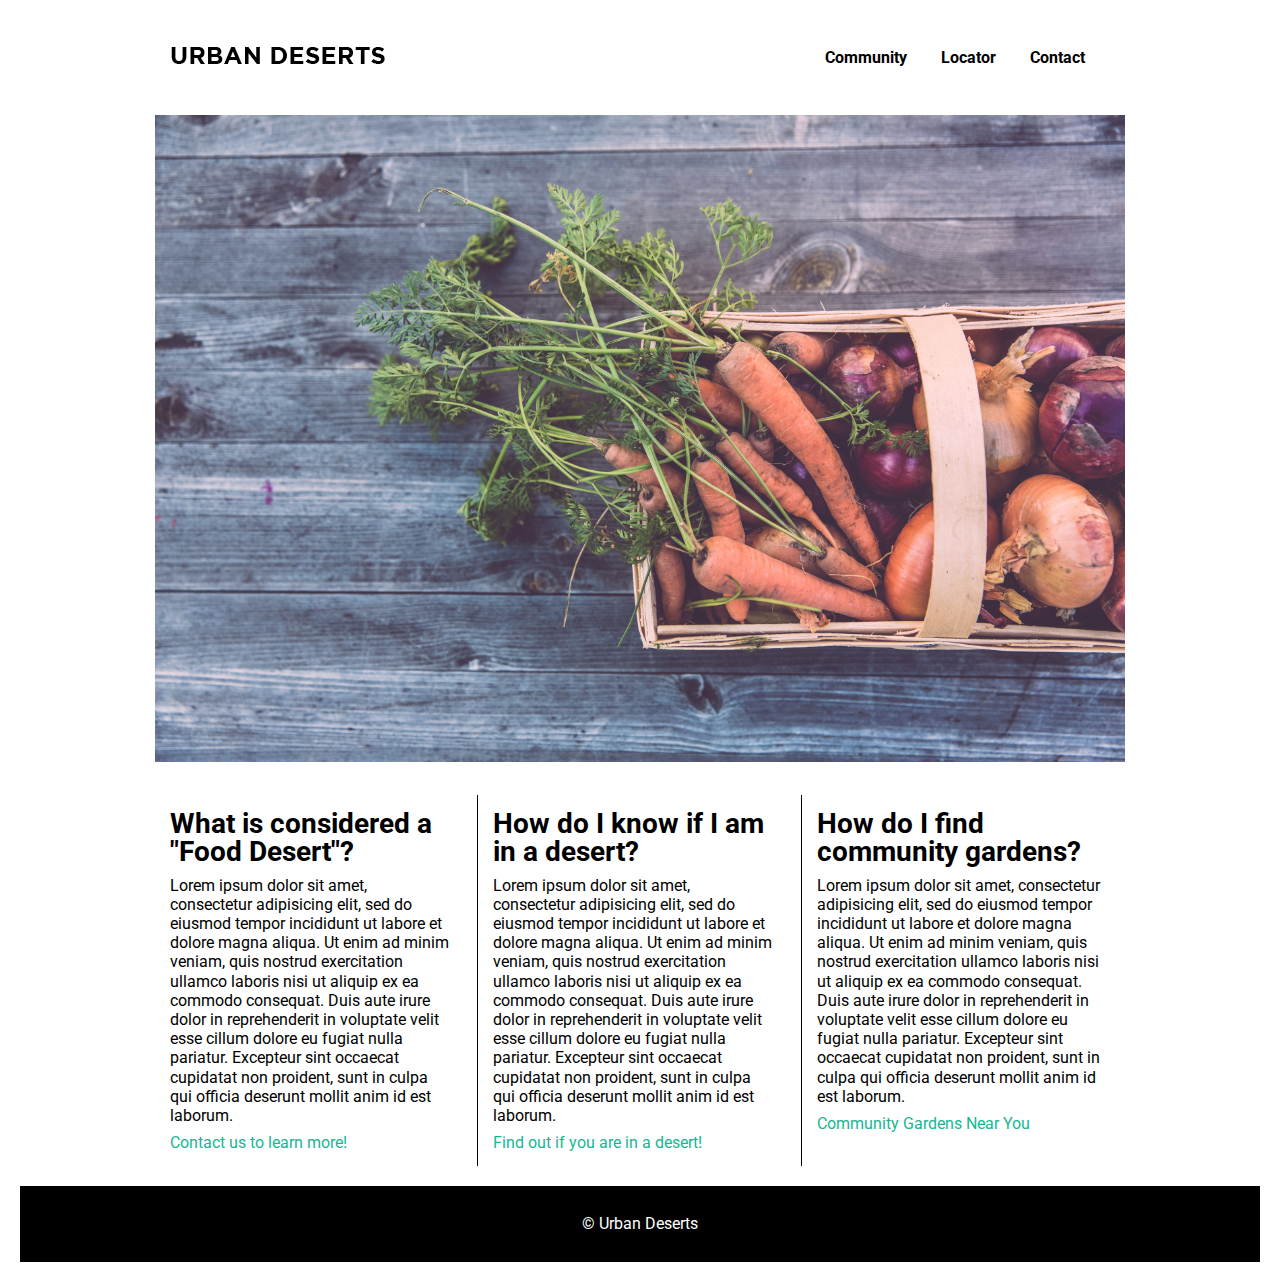
<file: index.html>
<!DOCTYPE html>
<html>
  <head>
    <meta charset="utf-8">
    <title>Food Deserts | Are You In A Food Desert?</title>
    <link rel="stylesheet" href="css/reset.css">
    <link rel="stylesheet" href="css/main.css">
    <link href="https://fonts.googleapis.com/css?family=Roboto:400,400i,700,700i" rel="stylesheet">
  </head>
  <body>
    <div class="container">
    <nav>
      <a href="index.html"><img src="img/logo.png"></a>
      <ul class="nav">
        <li><a href="community/index.html">Community</a></li>
        <li><a href="locator/index.html">Locator</a></li>
        <li><a href="#">Contact</a></li>
      </ul>
    </nav>

    <div class="main-image">
      <img src="img/home-image.png">
    </div>


    <div class="row">
          <div class="col-home">
          <h2>What is considered a "Food Desert"?</h2>
          <p>Lorem ipsum dolor sit amet, consectetur adipisicing elit, sed do eiusmod tempor incididunt ut labore et dolore magna aliqua. Ut enim ad minim veniam, quis nostrud exercitation ullamco laboris nisi ut aliquip ex ea commodo consequat. Duis aute irure dolor in reprehenderit in voluptate velit esse cillum dolore eu fugiat nulla pariatur. Excepteur sint occaecat cupidatat non proident, sunt in culpa qui officia deserunt mollit anim id est laborum.</p>
          <a href="#">Contact us to learn more!</a>
          </div>

          <hr class="line-home">

          <div class="col-home">
          <h2>How do I know if I am in a desert?</h2>
          <p>Lorem ipsum dolor sit amet, consectetur adipisicing elit, sed do eiusmod tempor incididunt ut labore et dolore magna aliqua. Ut enim ad minim veniam, quis nostrud exercitation ullamco laboris nisi ut aliquip ex ea commodo consequat. Duis aute irure dolor in reprehenderit in voluptate velit esse cillum dolore eu fugiat nulla pariatur. Excepteur sint occaecat cupidatat non proident, sunt in culpa qui officia deserunt mollit anim id est laborum.</p>
          <a href="locator/index.html">Find out if you are in a desert!</a>
          </div>

          <hr class="line-home">

          <div class="col-home">
          <h2>How do I find community gardens?</h2>
          <p>Lorem ipsum dolor sit amet, consectetur adipisicing elit, sed do eiusmod tempor incididunt ut labore et dolore magna aliqua. Ut enim ad minim veniam, quis nostrud exercitation ullamco laboris nisi ut aliquip ex ea commodo consequat. Duis aute irure dolor in reprehenderit in voluptate velit esse cillum dolore eu fugiat nulla pariatur. Excepteur sint occaecat cupidatat non proident, sunt in culpa qui officia deserunt mollit anim id est laborum.</p>
          <a href="community/index.html">Community Gardens Near You</a>
          </div>
      </div>
    </div>

  <footer>
    <h3>&copy; Urban Deserts</h3>
  </footer>
    <script src="js/main.js" charset="utf-8"></script>
  </body>
</html>
</file>
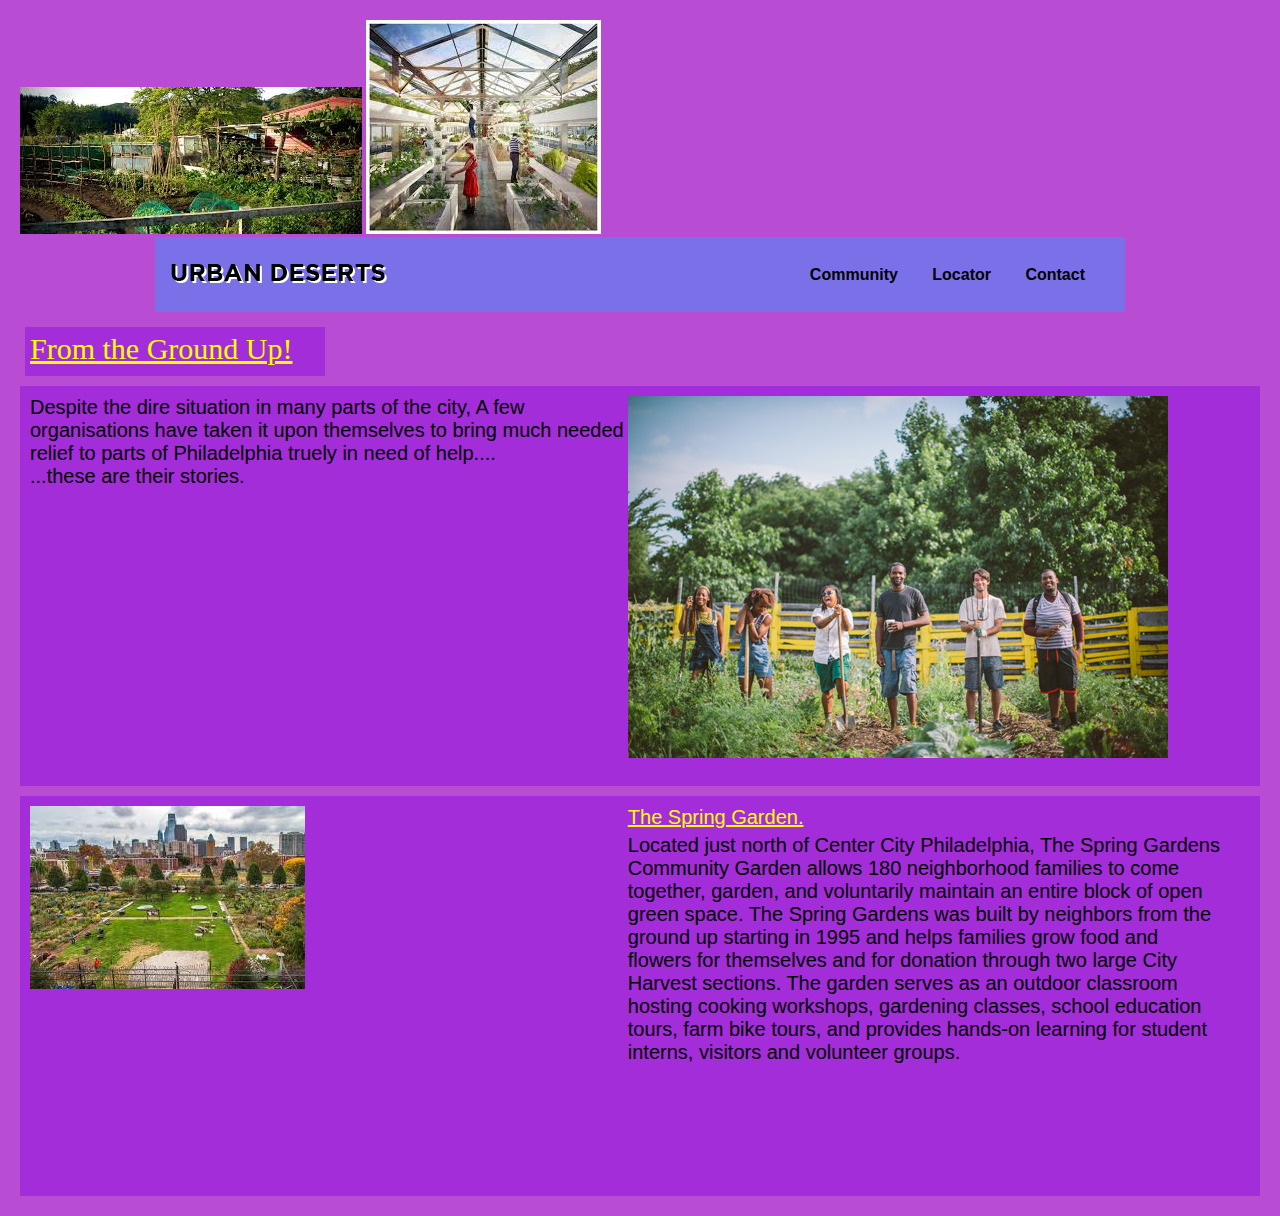
<file: community/index.html>
<!DOCTYPE html>
<html>
  <head>
    <meta charset="utf-8">
    <link rel="stylesheet" href="../css/reset.css">
    <link rel="stylesheet" href="../css/main.css">
    <link rel="stylesheet" href="../css/rikki.css">

    <title> Garden Communities </title>
  </head>
  <body>

      <img src="../img/banner.jpg" alt="">
      <img src="../img/skylight.jpg" alt="">

    <nav>
      <a href="index.html"><img src="../img/logo.png"></a>
      <ul class="nav">
        <li><a href="community/index.html">Community</a></li>
        <li><a href="locator/index.html">Locator</a></li>
        <li><a href="#">Contact</a></li>
      </ul>
    </nav>

    <div class="content">
        <h1> <u> From the Ground Up!</u> </h1>
      </div>

   <div class="row">

     <div class="colomn">
       <p > Despite the dire situation in many parts of the city, A few organisations have taken it upon themselves to bring much needed relief to parts of Philadelphia truely in need of help....</p>
       <p></p>
       <p></p>
       <p> ...these are their stories.</p>
       </div>

       <div class="colomn">
         <img src="../img/urban-creators.jpg" alt="" >
       </div>

   </div>

   <div class="row">

     <div class="colomn">
        <img src="../img/spring-gardens.jpg" alt="" >
       </div>

       <div class="colomn">
         <h1> <u>The Spring Garden.</u> </h1>
         <p>Located just north of Center City Philadelphia, The Spring Gardens Community Garden allows 180 neighborhood families to come together, garden, and voluntarily maintain an entire block of open green space.

           The Spring Gardens was built by neighbors from the ground up starting in 1995 and helps families grow food and flowers for themselves and for donation through two large City Harvest sections. The garden serves as an outdoor classroom hosting cooking workshops, gardening classes, school education tours, farm bike tours, and provides hands-on learning for student interns, visitors and volunteer groups.</p>
         <p></p>
         <p></p>
       </div>

   </div>



  </body>
</html>
</file>
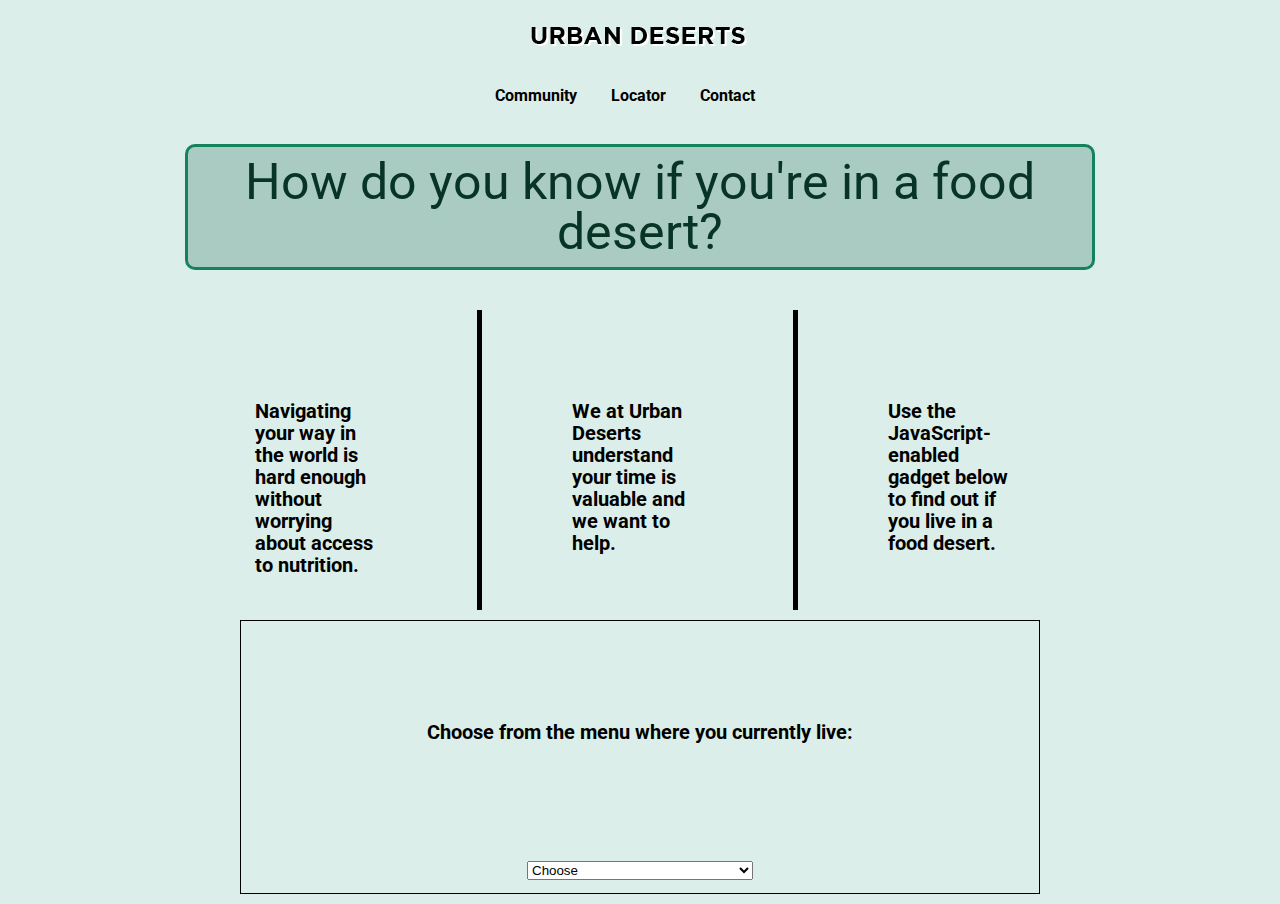
<file: locator/index.html>
<!DOCTYPE html>
<html>
  <head>
    <meta charset="utf-8">
    <title>Locating Yourself Amid Local Food Deserts</title>
    <link rel="stylesheet" href="../css/reset.css">
    <link rel="stylesheet" href="../css/locator.css">
    <link href="https://fonts.googleapis.com/css?family=Roboto:400,400i,700,700i" rel="stylesheet">
  </head>
  <body>
    <nav>
      <a href="../index.html"><img src="../img/logo.png"></a>
      <ul class="nav">
        <li><a href="../community/index.html">Community</a></li>
        <li><a href="../locator/index.html">Locator</a></li>
        <li><a href="#">Contact</a></li>
      </ul>
    </nav>

    <div class="container">

      <h1>How do you know if you're in a food desert?</h1>
      <div class="row">
          <div class="col"><p>Navigating your way in the world is hard enough without worrying about access to nutrition.</p></div>
          <div class="col"><p>We at Urban Deserts understand your time is valuable and we want to help.</p></div>
          <div class="col"><p>Use the JavaScript-enabled gadget below to find out if you live in a food desert.</p></div>
      </div>

    </div>

    <div class="container">


      <div class="row">
        <div class="locator">
          <p>Choose from the menu where you currently live:</p>
          <form>
            <select id="loc-select">
              <option value="Choose" width=50>Choose</option>
              <option value="Camden" width=50>Camden, NJ</option>
              <option value="Sahara" width=50>The Sahara</option>
              <option value="Margaritaville" width=50>Margaritaville</option>
              <option value="banner" width=50>Greensgrow Farms</option>
              <option value="Apocalypse" width=50>A Post-Nuclear Apocalyptic Future</option>
            </select>
          </form>
            <div id="loc-output"></div>

            </div>
          </div>
        </div>
      </div>

    </div>

    <script src="../js/main.js" charset="utf-8"></script>
  </body>
</html>
</file>
<file: css/main.css>
* {
  box-sizing: border-box;
}

body {
  font-family: 'Roboto', sans-serif;
  font-size: 16px;
  margin: 10px;
  padding: 10px;
}

.container {
  max-width: 970px;
  margin: 0 auto;
}

nav {
  max-width: 600px;
  margin: 0 auto;
  text-align: center;
}

nav img {
  width: 250px;
  height: 75px;
  transition: all .5s;
}

nav img:hover {
  opacity: .5;
}

nav a {
  color: #000000;
  text-decoration: none;
  transition: all .2s;
}

nav a:hover{
  color: #16b793;
  text-decoration: underline;
}

ul.nav {
  list-style: none;
  padding: 10px;
  font-weight: bold;
}

ul.nav li {
  display: inline;
  margin-right: 30px;
}

.main-image img {
  width: 100%;
  margin-top: 20px;
}

.row {
  overflow: auto;
}

.col-home {
  width: 100%;
  margin-top: 30px;
}

.col-home h2 {
  font-size: 1.75em;
  font-weight: bold;
}

.col-home p {
  margin-top: 10px;
  font-size: 1em;
  line-height: 1.2em;
}

.col-home a {
  color: #16b793;
  text-decoration: none;
  display: inline-block;
  margin-top: 10px;
  transition: all .2s;
}

.col-home a:hover{
  font-weight: bold;
  text-decoration: underline;
}

hr.line-home {
  margin-top: 30px;
}

footer {
  background-color: #000000;
  color: #ffffff;
  text-align: center;
  padding: 30px;
  margin-top: 20px;
}

@media all and (min-width: 600px){
  nav {
    max-width: 970px;
    height: 75px;
  }

  nav img {
    float: left;
  }

  ul.nav {
    float: right;
    margin-top: 20px;
  }
}

@media all and (min-width: 780px) {
  .col-home {
    width: 33.33%;
    float: left;
    padding: 15px 25px 15px 15px;
    border-right: 1px solid black;
  }

  .col-home:last-of-type{
    border: none;
  }

  hr {
    display: none;
  }
}
</file>
<file: css/rikki.css>
body {
  background-color: #b84dd4;
  /*font: normal 20px helvetica Arial sans-serif;*/
}

nav {
  background-color: rgba(59,150,253, .5);
}

h1 {
  color: #ffff00;
  margin-bottom: 5px;
}

.content {
  background-color: #a32dd8;
  margin-top: 15px;
  margin-left: 5px;
  padding: 5px;
  font: normal 30px  georgia;
  width: 300px;
}

.row {
  background-color:  #a32dd8;
   font: normal  20px helvetica;
   margin-top: 10px;
   height: 400px;
   padding: 10px;
   overflow: hidden;
}



.colomn {
  float: left;
  width: 49%;
  font: normal 16px;
}
</file>
<file: css/locator.css>
* {
  box-sizing: border-box;
}

body {
  background: #DBEEE9;
  font-family: 'Roboto', sans-serif;
}

h1 {
  color: #073424;
  font-family: 'Roboto';
  font-size: 50px;
  text-align: center;
  margin: 30px;
  padding: 10px;
  border: 3px solid #14835B;
  border-radius: 10px;
  background: #A9CBC2;
}

p {
  font-family: 'Roboto';
  font-weight: bold;
  padding: 10px;
  margin: 80px;
  line-height: 1.1em;
  font-size: 20px;
}

.row {
  padding: 10px;
  clear: both;
}

.locator {
  width: 800px;
  margin: 0 auto;
  border: 1px solid black;
  text-align: center;
  padding: 10px;
  font-size: 50px;
}


.loc-select {
  font-size: 40px;
}

nav {
  max-width: 600px;
  margin: 0 auto;
  text-align: center;
}

nav img {
  width: 250px;
  height: 75px;
  transition: all .5s;
}

nav img:hover {
  opacity: .5;
}

nav a {
  color: #000000;
  text-decoration: none;
  transition: all .2s;
}

nav a:hover{
  color: #16b793;
  text-decoration: underline;
}

ul.nav {
  list-style: none;
  padding: 10px;
  font-weight: bold;
}

ul.nav li {
  display: inline;
  margin-right: 30px;
}

.container {
  max-width: 970px;
  margin: 0 auto;
}

img {
  max-width: 400px;
}

@media all and (min-width: 600px){
  .col {
    width: 33.3333%;
    border-right: 5px solid black;
    float: left;
    height: 300px;
  }

  .col:last-child {
    border-style: none;
  }



}
</file>
